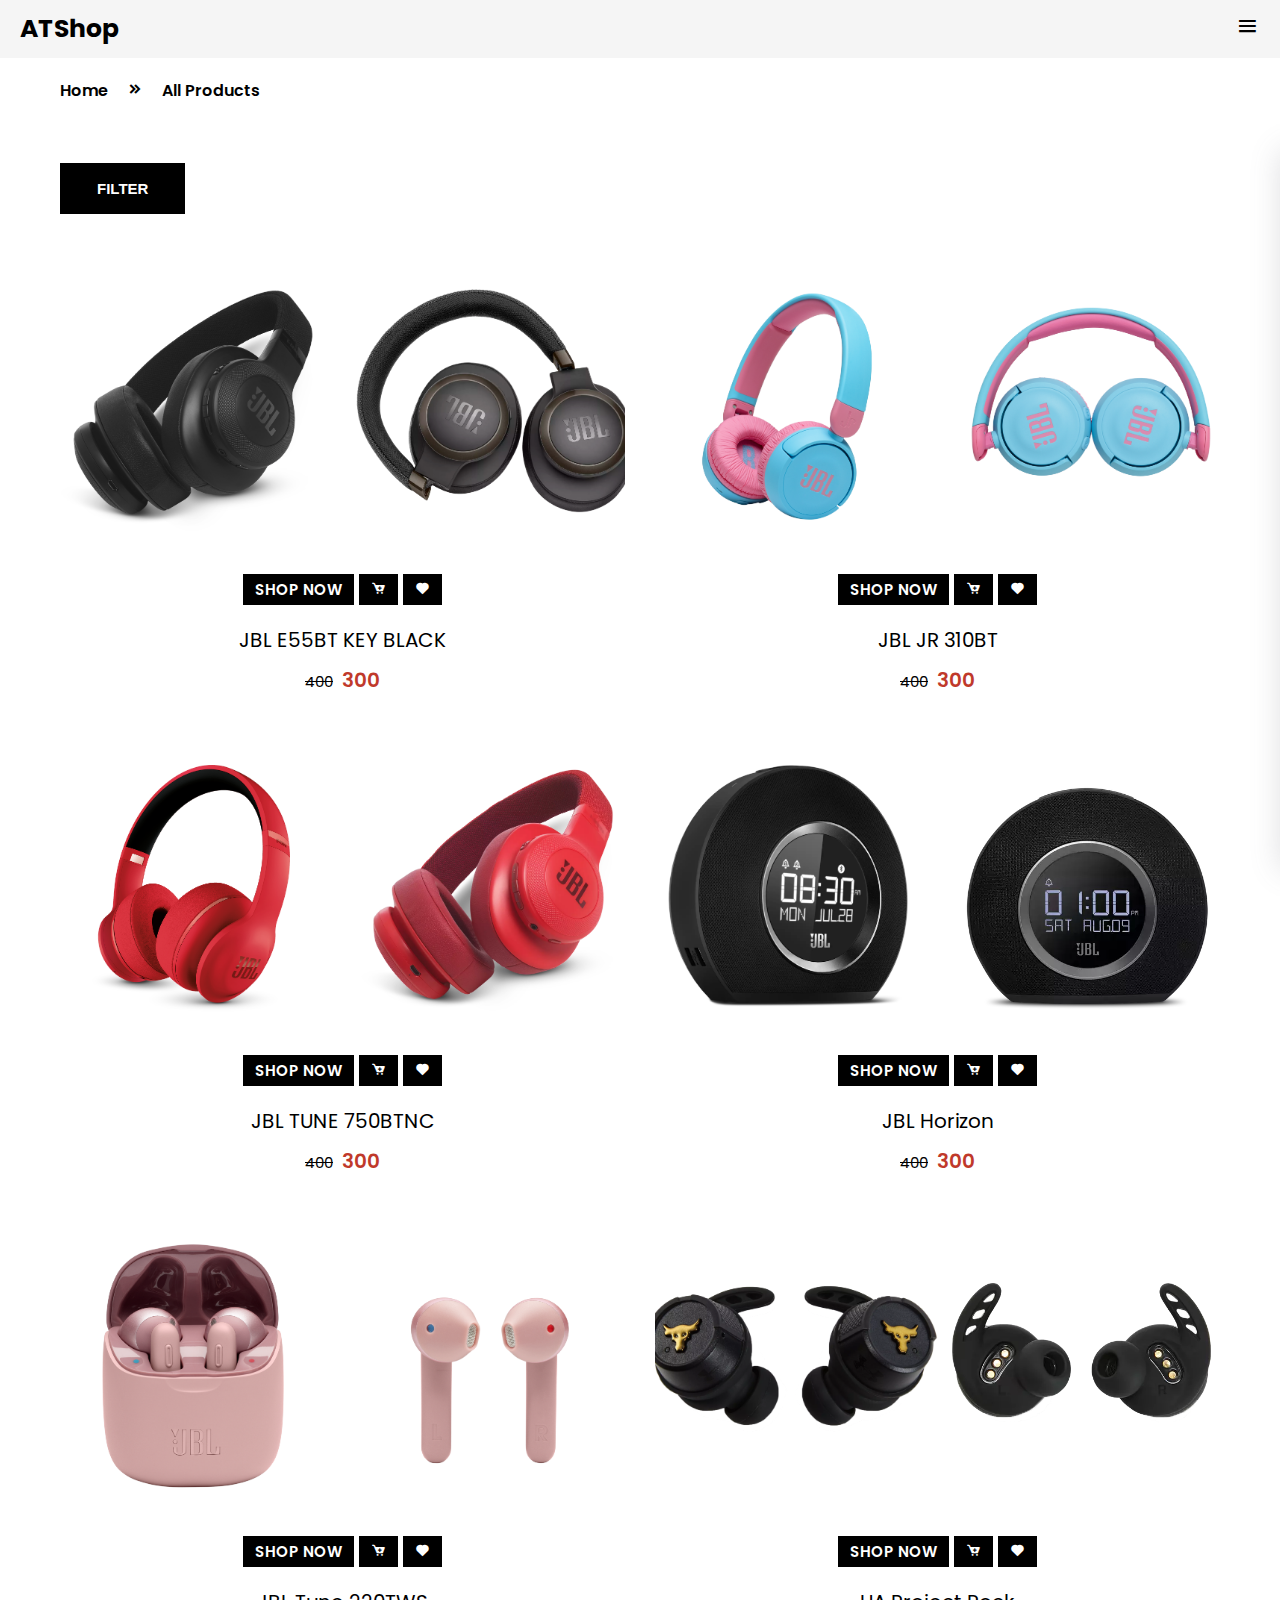
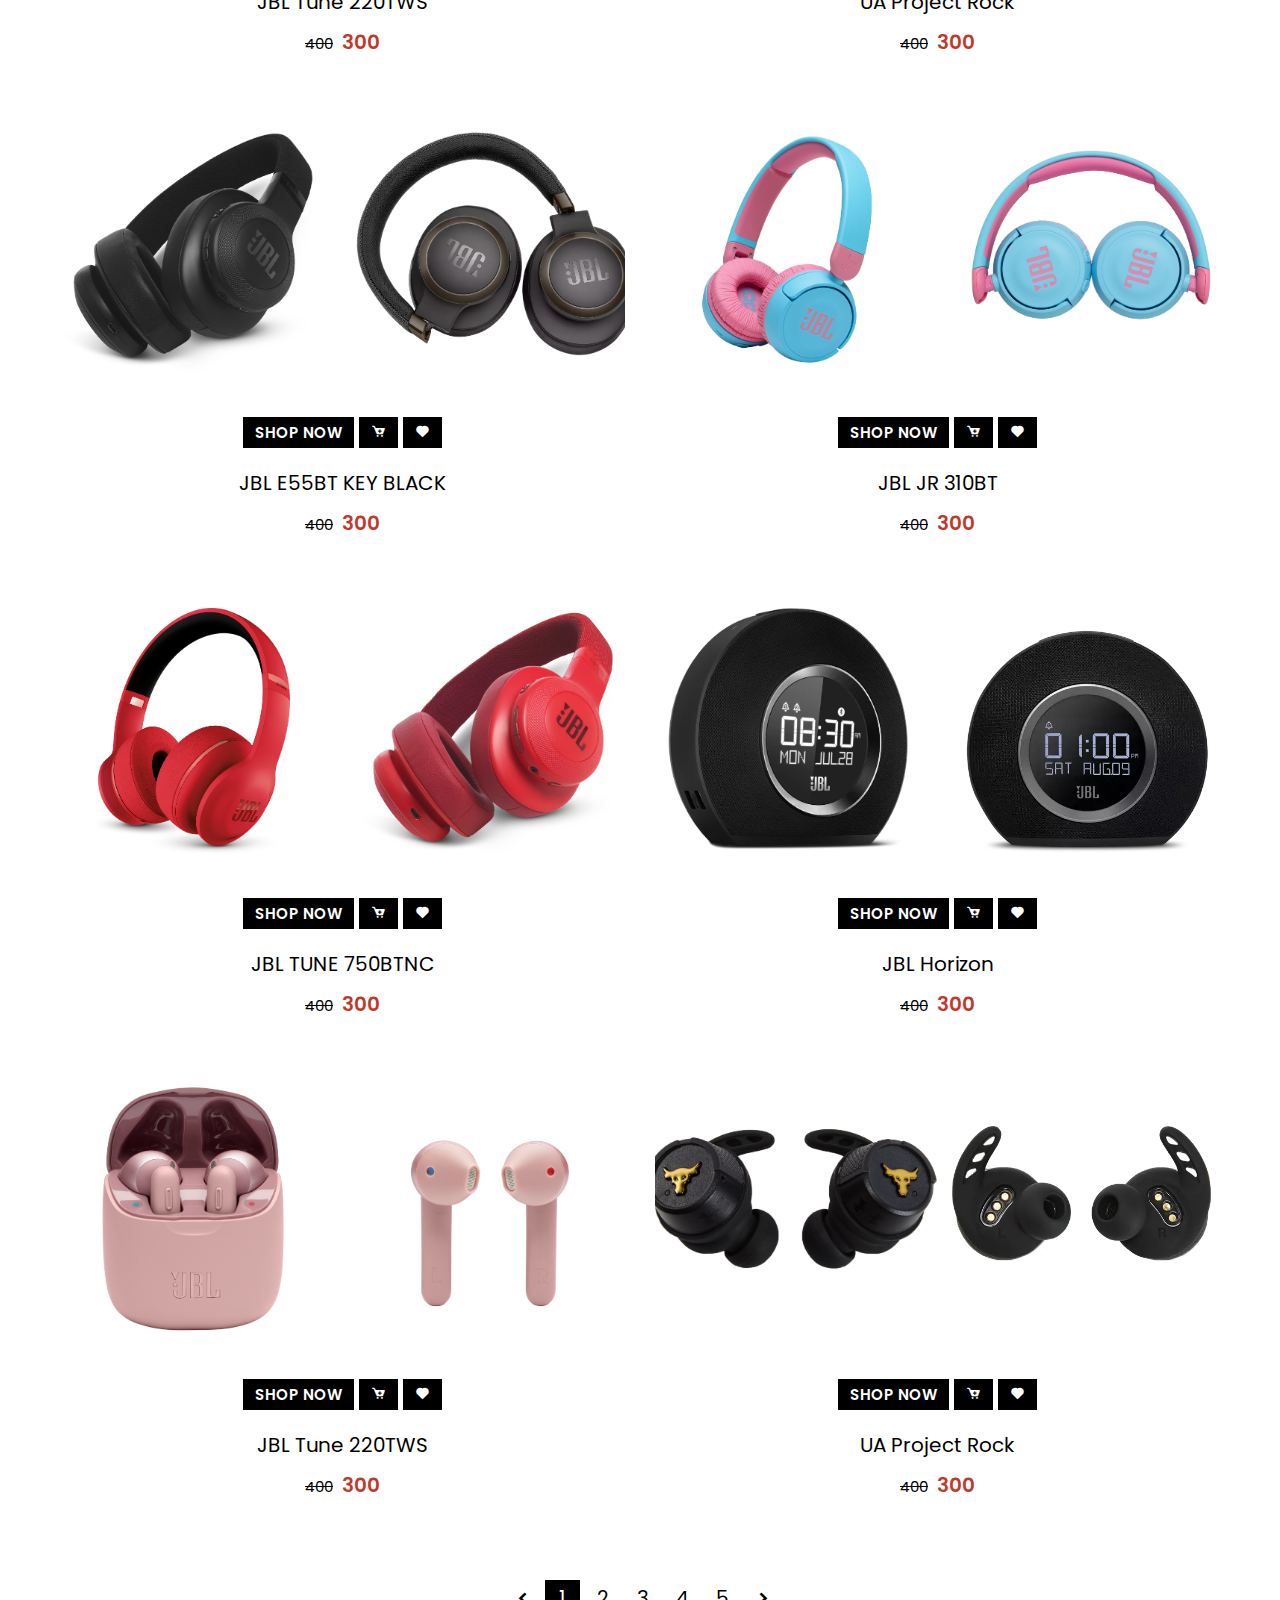
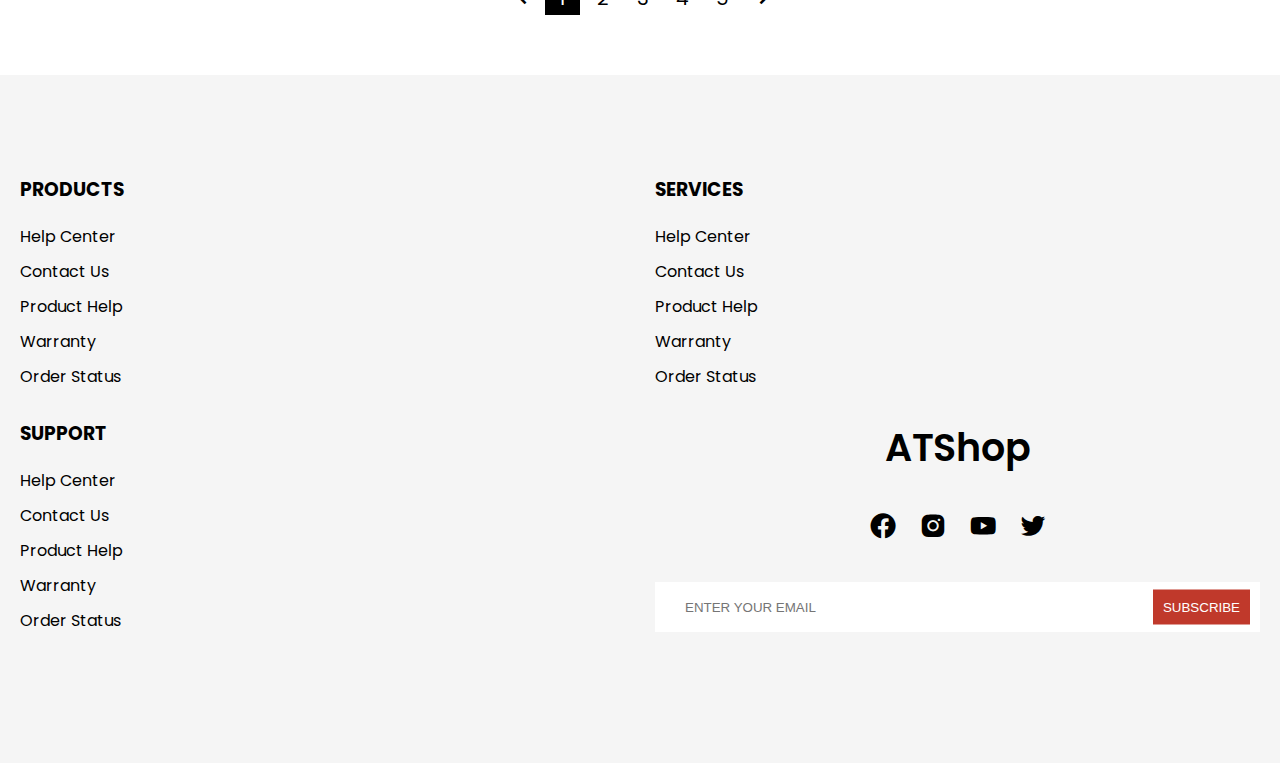
<file: products.html>
<!DOCTYPE html>
<html lang="en">

<head>
    <meta charset="UTF-8">
    <meta http-equiv="X-UA-Compatible" content="IE=edge">
    <meta name="viewport" content="width=device-width, initial-scale=1.0">
    <title>ATShop</title>
    <!-- google font -->
    <link rel="preconnect" href="https://fonts.gstatic.com">
    <link href="https://fonts.googleapis.com/css2?family=Poppins:ital,wght@0,100;0,200;0,300;0,400;0,500;0,600;0,700;0,800;0,900;1,100;1,200;1,300;1,400;1,500;1,600;1,700;1,900&display=swap" rel="stylesheet">
    <!-- boxicons -->
    <link href='https://unpkg.com/boxicons@2.0.7/css/boxicons.min.css' rel='stylesheet'>
    <!-- app css -->
    <link rel="stylesheet" href="./css/grid.css">
    <link rel="stylesheet" href="./css/app.css">
</head>

<body>

    <!-- header -->
    <header>
        <!-- mobile menu -->
        <div class="mobile-menu bg-second">
            <a href="#" class="mb-logo">ATShop</a>
            <span class="mb-menu-toggle" id="mb-menu-toggle">
                <i class='bx bx-menu'></i>
            </span>
        </div>
        <!-- end mobile menu -->
        <!-- main header -->
        <div class="header-wrapper" id="header-wrapper">
            <span class="mb-menu-toggle mb-menu-close" id="mb-menu-close">
                <i class='bx bx-x'></i>
            </span>
            <!-- top header -->
            <div class="bg-second">
                <div class="top-header container">
                    <ul class="devided">
                        <li>
                            <a href="#">+840123456789</a>
                        </li>
                        <li>
                            <a href="#">atshop@mail.com</a>
                        </li>
                    </ul>
                    <ul class="devided">
                        <li class="dropdown">
                            <a href="">USD</a>
                            <i class='bx bxs-chevron-down'></i>
                            <ul class="dropdown-content">
                                <li><a href="#">VND</a></li>
                                <li><a href="#">JPY</a></li>
                                <li><a href="#">EUR</a></li>
                            </ul>
                        </li>
                        <li class="dropdown">
                            <a href="">ENGLISH</a>
                            <i class='bx bxs-chevron-down'></i>
                            <ul class="dropdown-content">
                                <li><a href="#">VIETNAMESE</a></li>
                                <li><a href="#">JAPANESE</a></li>
                                <li><a href="#">FRENCH</a></li>
                                <li><a href="#">SPANISH</a></li>
                            </ul>
                        </li>
                        <li><a href="#">ORDER TRACKING</a></li>
                    </ul>
                </div>
            </div>
            <!-- end top header -->
            <!-- mid header -->
            <div class="bg-main">
                <div class="mid-header container">
                    <a href="#" class="logo">ATShop</a>
                    <div class="search">
                        <input type="text" placeholder="Search">
                        <i class='bx bx-search-alt'></i>
                    </div>
                    <ul class="user-menu">
                        <li><a href="#"><i class='bx bx-bell'></i></a></li>
                        <li><a href="#"><i class='bx bx-user-circle'></i></a></li>
                        <li><a href="#"><i class='bx bx-cart'></i></a></li>
                    </ul>
                </div>
            </div>
            <!-- end mid header -->
            <!-- bottom header -->
            <div class="bg-second">
                <div class="bottom-header container">
                    <ul class="main-menu">
                        <li><a href="#">home</a></li>
                        <!-- mega menu -->
                        <li class="mega-dropdown">
                            <a href="./products.html">Shop<i class='bx bxs-chevron-down'></i></a>
                            <div class="mega-content">
                                <div class="row">
                                    <div class="col-3 col-md-12">
                                        <div class="box">
                                            <h3>Categories</h3>
                                            <ul>
                                                <li><a href="#">Wireless</a></li>
                                                <li><a href="#">Inear headphone</a></li>
                                                <li><a href="#">Overear headphone</a></li>
                                                <li><a href="#">sport headphone</a></li>
                                            </ul>
                                        </div>
                                    </div>
                                    <div class="col-3 col-md-12">
                                        <div class="box">
                                            <h3>Categories</h3>
                                            <ul>
                                                <li><a href="#">Wireless</a></li>
                                                <li><a href="#">Inear headphone</a></li>
                                                <li><a href="#">Overear headphone</a></li>
                                                <li><a href="#">sport headphone</a></li>
                                            </ul>
                                        </div>
                                    </div>
                                    <div class="col-3 col-md-12">
                                        <div class="box">
                                            <h3>Categories</h3>
                                            <ul>
                                                <li><a href="#">Wireless</a></li>
                                                <li><a href="#">Inear headphone</a></li>
                                                <li><a href="#">Overear headphone</a></li>
                                                <li><a href="#">sport headphone</a></li>
                                            </ul>
                                        </div>
                                    </div>
                                    <div class="col-3 col-md-12">
                                        <div class="box">
                                            <h3>Categories</h3>
                                            <ul>
                                                <li><a href="#">Wireless</a></li>
                                                <li><a href="#">Inear headphone</a></li>
                                                <li><a href="#">Overear headphone</a></li>
                                                <li><a href="#">sport headphone</a></li>
                                            </ul>
                                        </div>
                                    </div>
                                </div>
                                <div class="row img-row">
                                    <div class="col-3">
                                        <div class="box">
                                            <img src="./images/kisspng-beats-electronics-headphones-apple-beats-studio-red-headphones.png" alt="">
                                        </div>
                                    </div>
                                    <div class="col-3">
                                        <div class="box">
                                            <img src="./images/JBL_TUNE220TWS_ProductImage_Pink_ChargingCaseOpen.png" alt="">
                                        </div>
                                    </div>
                                    <div class="col-3">
                                        <div class="box">
                                            <img src="./images/JBL_JR 310BT_Product Image_Hero_Skyblue.png" alt="">
                                        </div>
                                    </div>
                                    <div class="col-3">
                                        <div class="box">
                                            <img src="./images/JBLHorizon_001_dvHAMaster.png" alt="">
                                        </div>
                                    </div>
                                </div>
                            </div>
                        </li>
                        <!-- end mega menu -->
                        <li><a href="#">blog</a></li>
                        <li><a href="#">contact</a></li>
                    </ul>
                </div>
            </div>
            <!-- end bottom header -->
        </div>
        <!-- end main header -->
    </header>
    <!-- end header -->

    <!-- products content -->
    <div class="bg-main">
        <div class="container">
            <div class="box">
                <div class="breadcumb">
                    <a href="./index.html">home</a>
                    <span><i class='bx bxs-chevrons-right'></i></span>
                    <a href="./products.html">all products</a>
                </div>
            </div>
            <div class="box">
                <div class="row">
                    <div class="col-3 filter-col" id="filter-col">
                        <div class="box filter-toggle-box">
                            <button class="btn-flat btn-hover" id="filter-close">close</button>
                        </div>
                        <div class="box">
                            <span class="filter-header">
                                Categories
                            </span>
                            <ul class="filter-list">
                                <li><a href="#">Wireless</a></li>
                                <li><a href="#">In-ear headphone</a></li>
                                <li><a href="#">Over-ear headphone</a></li>
                                <li><a href="#">sport headphone</a></li>
                            </ul>
                        </div>
                        <div class="box">
                            <span class="filter-header">
                                Price
                            </span>
                            <div class="price-range">
                                <input type="text">
                                <span>-</span>
                                <input type="text">
                            </div>
                        </div>
                        <div class="box">
                            <ul class="filter-list">
                                <li>
                                    <div class="group-checkbox">
                                        <input type="checkbox" id="status1">
                                        <label for="status1">
                                            On sale
                                            <i class='bx bx-check'></i>
                                        </label>
                                    </div>
                                </li>
                                <li>
                                    <div class="group-checkbox">
                                        <input type="checkbox" id="status2">
                                        <label for="status2">
                                            In stock
                                            <i class='bx bx-check'></i>
                                        </label>
                                    </div>
                                </li>
                                <li>
                                    <div class="group-checkbox">
                                        <input type="checkbox" id="status3">
                                        <label for="status3">
                                            Featured
                                            <i class='bx bx-check'></i>
                                        </label>
                                    </div>
                                </li>
                            </ul>
                        </div>
                        <div class="box">
                            <span class="filter-header">
                                Brands
                            </span>
                            <ul class="filter-list">
                                <li>
                                    <div class="group-checkbox">
                                        <input type="checkbox" id="remember1" checked="checked">
                                        <label for="remember1">
                                            JBL
                                            <i class='bx bx-check'></i>
                                        </label>
                                    </div>
                                </li>
                                <li>
                                    <div class="group-checkbox">
                                        <input type="checkbox" id="remember2">
                                        <label for="remember2">
                                            Beat
                                            <i class='bx bx-check'></i>
                                        </label>
                                    </div>
                                </li>
                                <li>
                                    <div class="group-checkbox">
                                        <input type="checkbox" id="remember3">
                                        <label for="remember3">
                                            Logitech
                                            <i class='bx bx-check'></i>
                                        </label>
                                    </div>
                                </li>
                                <li>
                                    <div class="group-checkbox">
                                        <input type="checkbox" id="remember4">
                                        <label for="remember4">
                                            Samsung
                                            <i class='bx bx-check'></i>
                                        </label>
                                    </div>
                                </li>
                                <li>
                                    <div class="group-checkbox">
                                        <input type="checkbox" id="remember5">
                                        <label for="remember5">
                                            Sony
                                            <i class='bx bx-check'></i>
                                        </label>
                                    </div>
                                </li>
                            </ul>
                        </div>
                        <div class="box">
                            <span class="filter-header">
                                Colors
                            </span>
                            <ul class="filter-list">
                                <li>
                                    <div class="group-checkbox">
                                        <input type="checkbox" id="remember1">
                                        <label for="remember1">
                                            Red
                                            <i class='bx bx-check'></i>
                                        </label>
                                    </div>
                                </li>
                                <li>
                                    <div class="group-checkbox">
                                        <input type="checkbox" id="remember2">
                                        <label for="remember2">
                                            Blue
                                            <i class='bx bx-check'></i>
                                        </label>
                                    </div>
                                </li>
                                <li>
                                    <div class="group-checkbox">
                                        <input type="checkbox" id="remember3">
                                        <label for="remember3">
                                            White
                                            <i class='bx bx-check'></i>
                                        </label>
                                    </div>
                                </li>
                                <li>
                                    <div class="group-checkbox">
                                        <input type="checkbox" id="remember4">
                                        <label for="remember4">
                                            Pink
                                            <i class='bx bx-check'></i>
                                        </label>
                                    </div>
                                </li>
                                <li>
                                    <div class="group-checkbox">
                                        <input type="checkbox" id="remember5">
                                        <label for="remember5">
                                            Yellow
                                            <i class='bx bx-check'></i>
                                        </label>
                                    </div>
                                </li>
                            </ul>
                        </div>
                        <div class="box">
                            <span class="filter-header">
                                rating
                            </span>
                            <ul class="filter-list">
                                <li>
                                    <div class="group-checkbox">
                                        <input type="checkbox" id="remember1">
                                        <label for="remember1">
                                            <span class="rating">
                                                <i class='bx bxs-star'></i>
                                                <i class='bx bxs-star'></i>
                                                <i class='bx bxs-star'></i>
                                                <i class='bx bxs-star'></i>
                                                <i class='bx bxs-star'></i>
                                            </span>
                                            <i class='bx bx-check'></i>
                                        </label>
                                    </div>
                                </li>
                                <li>
                                    <div class="group-checkbox">
                                        <input type="checkbox" id="remember1">
                                        <label for="remember1">
                                            <span class="rating">
                                                <i class='bx bxs-star'></i>
                                                <i class='bx bxs-star'></i>
                                                <i class='bx bxs-star'></i>
                                                <i class='bx bxs-star'></i>
                                                <i class='bx bx-star'></i>
                                            </span>
                                            <i class='bx bx-check'></i>
                                        </label>
                                    </div>
                                </li>
                                <li>
                                    <div class="group-checkbox">
                                        <input type="checkbox" id="remember1">
                                        <label for="remember1">
                                            <span class="rating">
                                                <i class='bx bxs-star'></i>
                                                <i class='bx bxs-star'></i>
                                                <i class='bx bxs-star'></i>
                                                <i class='bx bx-star'></i>
                                                <i class='bx bx-star'></i>
                                            </span>
                                            <i class='bx bx-check'></i>
                                        </label>
                                    </div>
                                </li>
                                <li>
                                    <div class="group-checkbox">
                                        <input type="checkbox" id="remember1">
                                        <label for="remember1">
                                            <span class="rating">
                                                <i class='bx bxs-star'></i>
                                                <i class='bx bxs-star'></i>
                                                <i class='bx bx-star'></i>
                                                <i class='bx bx-star'></i>
                                                <i class='bx bx-star'></i>
                                            </span>
                                            <i class='bx bx-check'></i>
                                        </label>
                                    </div>
                                </li>
                                <li>
                                    <div class="group-checkbox">
                                        <input type="checkbox" id="remember1">
                                        <label for="remember1">
                                            <span class="rating">
                                                <i class='bx bxs-star'></i>
                                                <i class='bx bx-star'></i>
                                                <i class='bx bx-star'></i>
                                                <i class='bx bx-star'></i>
                                                <i class='bx bx-star'></i>
                                            </span>
                                            <i class='bx bx-check'></i>
                                        </label>
                                    </div>
                                </li>
                            </ul>
                        </div>
                    </div>
                    <div class="col-9 col-md-12">
                        <div class="box filter-toggle-box">
                            <button class="btn-flat btn-hover" id="filter-toggle">filter</button>
                        </div>
                        <div class="box">
                            <div class="row" id="products"></div>
                        </div>
                        <div class="box">
                            <ul class="pagination">
                                <li><a href="#"><i class='bx bxs-chevron-left'></i></a></li>
                                <li><a href="#" class="active">1</a></li>
                                <li><a href="#">2</a></li>
                                <li><a href="#">3</a></li>
                                <li><a href="#">4</a></li>
                                <li><a href="#">5</a></li>
                                <li><a href="#"><i class='bx bxs-chevron-right'></i></a></li>
                            </ul>
                        </div>
                    </div>
                </div>
            </div>
        </div>
    </div>
    <!-- end products content -->

    <!-- footer -->
    <footer class="bg-second">
        <div class="container">
            <div class="row">
                <div class="col-3 col-md-6">
                    <h3 class="footer-head">Products</h3>
                    <ul class="menu">
                        <li><a href="#">Help center</a></li>
                        <li><a href="#">Contact us</a></li>
                        <li><a href="#">product help</a></li>
                        <li><a href="#">warranty</a></li>
                        <li><a href="#">order status</a></li>
                    </ul>
                </div>
                <div class="col-3 col-md-6">
                    <h3 class="footer-head">services</h3>
                    <ul class="menu">
                        <li><a href="#">Help center</a></li>
                        <li><a href="#">Contact us</a></li>
                        <li><a href="#">product help</a></li>
                        <li><a href="#">warranty</a></li>
                        <li><a href="#">order status</a></li>
                    </ul>
                </div>
                <div class="col-3 col-md-6">
                    <h3 class="footer-head">support</h3>
                    <ul class="menu">
                        <li><a href="#">Help center</a></li>
                        <li><a href="#">Contact us</a></li>
                        <li><a href="#">product help</a></li>
                        <li><a href="#">warranty</a></li>
                        <li><a href="#">order status</a></li>
                    </ul>
                </div>
                <div class="col-3 col-md-6 col-sm-12">
                    <div class="contact">
                        <h3 class="contact-header">
                            ATShop
                        </h3>
                        <ul class="contact-socials">
                            <li><a href="#">
                                    <i class='bx bxl-facebook-circle'></i>
                                </a></li>
                            <li><a href="#">
                                    <i class='bx bxl-instagram-alt'></i>
                                </a></li>
                            <li><a href="#">
                                    <i class='bx bxl-youtube'></i>
                                </a></li>
                            <li><a href="#">
                                    <i class='bx bxl-twitter'></i>
                                </a></li>
                        </ul>
                    </div>
                    <div class="subscribe">
                        <input type="email" placeholder="ENTER YOUR EMAIL">
                        <button>subscribe</button>
                    </div>
                </div>
            </div>
        </div>
    </footer>
    <!-- end footer -->

    <!-- app js -->
    <script src="./js/app.js"></script>
    <script src="./js/products.js"></script>
</body>

</html>
</file>
<file: css/grid.css>
.row {
    display: flex;
    flex-wrap: wrap;
    margin: 0 -15px;
}

.row-revere {
    flex-direction: row-reverse;
}

[class*="col-"] {
    padding: 0 15px;
    margin-bottom: 20px;
}

.col-1 {
    width: 8.33%;
}

.col-2 {
    width: 16.66%;
}

.col-3 {
    width: 25%;
}

.col-4 {
    width: 33.33%;
}

.col-5 {
    width: 41.66%;
}

.col-6 {
    width: 50%;
}

.col-7 {
    width: 58.33%;
}

.col-8 {
    width: 66.66%;
}

.col-9 {
    width: 75%;
}

.col-10 {
    width: 83.33%;
}

.col-11 {
    width: 91.66%;
}

.col-12 {
    width: 100%;
}

/* medium screen */

@media only screen and (max-width: 1280px) {
    .col-md-1 {
        width: 8.33%;
    }

    .col-md-2 {
        width: 16.66%;
    }

    .col-md-3 {
        width: 25%;
    }

    .col-md-4 {
        width: 33.33%;
    }

    .col-md-5 {
        width: 41.66%;
    }

    .col-md-6 {
        width: 50%;
    }

    .col-md-7 {
        width: 58.33%;
    }

    .col-md-8 {
        width: 66.66%;
    }

    .col-md-9 {
        width: 75%;
    }

    .col-md-10 {
        width: 83.33%;
    }

    .col-md-11 {
        width: 91.66%;
    }

    .col-md-12 {
        width: 100%;
    }
}

/* small screen */

@media only screen and (max-width: 750px) {
    .col-sm-1 {
        width: 8.33%;
    }

    .col-sm-2 {
        width: 16.66%;
    }

    .col-sm-3 {
        width: 25%;
    }

    .col-sm-4 {
        width: 33.33%;
    }

    .col-sm-5 {
        width: 41.66%;
    }

    .col-sm-6 {
        width: 50%;
    }

    .col-sm-7 {
        width: 58.33%;
    }

    .col-sm-8 {
        width: 66.66%;
    }

    .col-sm-9 {
        width: 75%;
    }

    .col-sm-10 {
        width: 83.33%;
    }

    .col-sm-11 {
        width: 91.66%;
    }

    .col-sm-12 {
        width: 100%;
    }
}
</file>
<file: css/app.css>
:root {
    --main-bg-color: #fff;
    --second-bg-color: #f5f5f5;
    --third-bg-color: #e3e3e3;
    --grey: #4b4b4b;
    --black: #000;
    --red: #c0392b;
    --top-header-size: 30px;
    --mid-header-size: 80px;
    --bottom-header-size: 45px;
    --btn-bg: #000;
    --btn-border-color: #000;
    --btn-color: #fff;
}

* {
    padding: 0;
    margin: 0;
    box-sizing: border-box;
    -webkit-tap-highlight-color: transparent;
}

body {
    font-family: "Poppins", sans-serif;
    overflow-x: hidden;
    position: relative;
    background-color: var(--main-bg-color);
    overflow-x: hidden;
}

button {
    cursor: pointer;
}

a {
    display: inline-block;
    text-decoration: none;
    color: unset;
}

li {
    list-style-type: none;
}

img {
    max-width: 100%;
}

.container {
    max-width: 1366px;
    margin: auto;
    padding: 0 20px;
    position: relative;
}

.bg-second {
    background-color: var(--second-bg-color);
}

.bg-main {
    background-color: var(--main-bg-color);
}

.text-red {
    color: var(--red);
}

.mobile-menu {
    align-items: center;
    justify-content: space-between;
    padding: 10px 20px;
    display: none;
}

.mb-menu-close {
    display: none;
}

.top-header {
    height: 30px;
    display: flex;
    justify-content: space-between;
    align-items: center;
}

.top-header ul {
    display: flex;
}

.top-header a {
    font-size: 13px;
}

ul.devided > li {
    margin-right: 10px;
    padding-right: 10px;
    border-right: 1px solid;
}

ul.devided > li:last-child {
    border-right: none;
}

/* dropdown */
.dropdown {
    position: relative;
}

.dropdown:hover .dropdown-content {
    display: flex;
    top: 100%;
    opacity: 1;
    visibility: visible;
}

.dropdown-content {
    /* display: flex; */
    opacity: 0;
    visibility: hidden;
    position: absolute;
    top: calc(100% + 10px);
    background-color: #fff;
    flex-direction: column;
    box-shadow: rgba(100, 100, 111, 0.2) 0px 7px 29px 0;
    transition: all 0.4s cubic-bezier(0.77, 0, 0.175, 1);
    z-index: 2;
}

.dropdown-content > li > a {
    padding: 10px;
}

.dropdown-content > li:hover {
    color: var(--red);
}
/* end dropdown */

.mid-header {
    display: flex;
    align-items: center;
    justify-content: space-between;
    height: 80px;
    background-color: var(--main-bg-color);
}

.logo {
    font-size: 40px;
    font-weight: 700;
}

.mb-logo {
    font-size: 25px;
    font-weight: 700;
}

.search {
    width: 600px;
    height: 40px;
    position: relative;
}

.search input {
    height: 100%;
    width: 100%;
    font-size: 16px;
    outline: 0;
    padding: 0 20px;
    border-radius: 10px;
    border: 0;
    background-color: var(--second-bg-color);
}

.search i {
    position: absolute;
    top: 50%;
    transform: translateY(-50%);
    right: 20px;
    cursor: pointer;
    font-size: 25px;
}

.user-menu {
    display: flex;
}

.user-menu > li > a {
    font-size: 30px;
    margin-left: 15px;
}

.bottom-header {
    display: flex;
    align-items: center;
    justify-content: center;
}

.main-menu {
    display: flex;
    height: var(--bottom-header-size);
}

.main-menu > li > a {
    display: flex;
    align-items: center;
    margin: 0 20px;
    font-weight: 600;
    height: 100%;
    text-transform: uppercase;
}

.main-menu > li {
    border-bottom: 2px solid transparent;
    border-top: 2px solid transparent;
}

.main-menu > li:hover {
    border-bottom: 2px solid var(--red);
}

/* mega menu */

.mega-content {
    opacity: 0;
    visibility: hidden;
    position: absolute;
    left: 0;
    background-color: var(--main-bg-color);
    width: 100%;
    top: calc(100% + 100px);
    z-index: 2;
    box-shadow: rgba(100, 100, 111, 0.2) 0px 7px 29px 0;
    transition: all 0.4s cubic-bezier(0.77, 0, 0.175, 1);
}

.mega-dropdown:hover .mega-content {
    opacity: 1;
    visibility: visible;
    top: 100%;
}

.mega-content h3 {
    margin: 20px 0;
    padding-left: 20px;
}

.mega-content ul {
    display: flex;
    flex-direction: column;
}

.mega-content ul > li > a {
    font-weight: normal;
    padding: 10px 0;
    border-bottom: 2px dashed #f5f5f5;
    transition: padding-left 0.2s ease-in-out;
    margin: 0 20px;
    text-transform: capitalize;
}

.mega-content ul > li > a:hover {
    padding-left: 10px;
}

.mega-content ul > li {
    border-bottom: 2px solid transparent;
}

.mega-content ul > li:hover {
    border-bottom: 2px solid var(--red);
}

/* end mega menu */

.box {
    padding: 20px;
}

.hero {
    height: calc(
        100vh -
            (
                var(--top-header-size) + var(--mid-header-size) +
                    var(--bottom-header-size)
            )
    );
    padding: 0 20px;
}

.slider,
.slider .container {
    height: 100%;
    position: relative;
}

.slide {
    height: 0;
    position: absolute;
    display: flex;
    inset: 0;
    overflow: hidden;
    visibility: hidden;
}

.slide.active {
    visibility: visible;
    height: 100%;
}

.slide .info {
    width: 50%;
    display: flex;
    flex-direction: column;
    justify-content: center;
    height: 100%;
}

.info-content h2 {
    font-size: 70px;
    margin: 10px 0 35px;
}

.info-content button {
    margin-top: 30px;
}

.slide .img {
    width: 50%;
    display: flex;
    align-items: center;
    justify-content: center;
}

.btn-flat {
    display: inline-block;
    border: 2px solid var(--btn-border-color);
    background-color: var(--btn-bg);
    color: var(--btn-color);
    padding: 15px 35px;
    font-size: 15px;
    outline: 0;
    font-weight: 600;
    text-transform: uppercase;
}

.btn-hover {
    transition: all 0.3s ease-in-out;
}

.btn-hover:hover {
    background-color: var(--btn-color);
    color: var(--btn-bg);
}

.slide-controll {
    position: absolute;
    top: 50%;
    transform: translateY(-50%);
    outline: 0;
    border: 0;
    border-radius: 50%;
    font-size: 25px;
    display: flex;
    align-items: center;
    padding: 10px;
    transition: all 0.3s cubic-bezier(0.77, 0, 0.175, 1);
}

.slide-controll:hover {
    background-color: var(--btn-bg);
    color: var(--btn-color);
}

.slide-next {
    right: -80px;
}

.slide-prev {
    left: -80px;
}

.slider:hover .slide-next {
    right: 50px;
}

.slider:hover .slide-prev {
    left: 50px;
}

/* slide animation */
.top-down {
    transform: translateY(-100%);
    opacity: 0;
    visibility: hidden;
    transition: all 0.8s cubic-bezier(0.77, 0, 0.175, 1);
}

.slide.active .top-down {
    transform: translateY(0);
    opacity: 1;
    visibility: visible;
}

.right-left {
    transform: translateX(100%);
    opacity: 0;
    visibility: hidden;
    transition: all 0.8s cubic-bezier(0.77, 0, 0.175, 1);
}

.slide.active .right-left {
    transform: translateX(0);
    opacity: 1;
    visibility: visible;
}

.left-right {
    transform: translateX(-100%);
    opacity: 0;
    visibility: hidden;
    transition: all 0.8s cubic-bezier(0.77, 0, 0.175, 1);
}

.slide.active .left-right {
    transform: translateX(0);
    opacity: 1;
    visibility: visible;
}
/* end slide animation */

.trans-delay-0-2 {
    transition-delay: 0.2s;
}
.trans-delay-0-4 {
    transition-delay: 0.4s;
}

.trans-delay-0-6 {
    transition-delay: 0.6s;
}

.trans-delay-0-8 {
    transition-delay: 0.8s;
}

.promotion {
    padding: 15px;
}

.promotion [class*="col-"] {
    padding: 10px;
}

.promotion-box {
    display: flex;
    background-color: var(--third-bg-color);
    position: relative;
    align-items: center;
}

.promotion-box i{
    font-size: 100px;
    color : var(--black);
    padding:5px;
}

.promotion-box .text {
    flex-grow: 1;
    padding: 20px;
}

.promotion-box .text h3 {
    font-size: 25px;
}

.promotion-box .text button {
    margin-top: 30px;
}

.promotion-box img {
    width: 150px;
    transition: transform 0.3s ease-in-out;
}

.promotion-box:hover img {
    transform: scale(1.1);
}

.section {
    padding: 30px 0;
}

.section-header,
.section-footer {
    text-align: center;
    margin: 80px 0 70px;
    text-transform: uppercase;
}

.section-header h2 {
    font-size: 40px;
}

.product-card {
    background-color: var(--main-bg-color);
    transition: all 0.3s ease-in-out;
}

.product-card:hover {
    /* background-color: var(--second-bg-color); */
    cursor: pointer;
}

.product-card:hover:hover img{
    transform: scale(1.1)   ;
}

.product-card-img {
    height: 300px;
    overflow: hidden;
    display: flex;
    align-items: center;
    justify-content: center;
}

.product-card-img img {
    max-height: 100%;
    transition: all 0.3s ease-in-out;
}

/* .product-card-img img:nth-child(2) {
    display: none;
}

.product-card:hover .product-card-img img:nth-child(1) {
    display: none;
}

.product-card:hover .product-card-img img:nth-child(2) {
    display: block;
} */

.product-card-info {
    padding: 20px;
    text-align: center;
    position: relative;
}

.product-card-name {
    font-size: 20px;
    margin-bottom: 10px;
}

.product-card-price {
    font-size: 15px;
}

.product-card-price .curr-price {
    margin-left: 5px;
    font-size: 20px;
    font-weight: 600;
    color: var(--red);
}

.product-btn {
    position: absolute;
    bottom: 100%;
    left: 0;
    width: 100%;
    display: flex;
    align-items: center;
    justify-content: center;
    opacity: 0;
    visibility: hidden;
    transform: translateY(20px);
    transition: all 0.3s ease-in-out;
}

.product-card:hover .product-btn {
    opacity: 1;
    visibility: visible;
    transform: translateY(0);
}

.product-btn > * ~ * {
    margin-left: 5px;
}

.btn-shop-now,
.btn-cart-add {
    font-size: 15px;
    padding: 5px 10px;
    line-height: 17px;
}

.sp-item-name {
    font-size: 55px;
    font-weight: 600;
    margin-bottom: 30px;
}

.sp-item-description {
    margin-bottom: 60px;
    text-align: justify;
}

.blog {
    display: flex;
    margin-bottom: 60px;
}

.blog-img,
.blog-info {
    width: 50%;
}

.blog-img img{
    width: 100%;
    height: 350px;
}

.blog-info {
    padding: 50px;
}

.blog-title {
    font-size: 30px;
    margin-bottom: 30px;
}

.blog-preview {
    text-align: justify;
    margin-bottom: 50px;
}

footer {
    padding: 100px 0;
}

.footer-head {
    margin-bottom: 20px;
    text-transform: uppercase;
}

footer ul li {
    margin-bottom: 10px;
}

.contact-header {
    text-align: center;
    font-weight: 600;
    margin-bottom: 30px;
    font-size: 38px;
}

.contact-socials {
    display: flex;
    justify-content: center;
}

.contact-socials a {
    font-size: 30px;
    margin: 0 10px;
}

.contact-socials a:hover {
    color: var(--grey);
}

.menu li a {
    text-transform: capitalize;
    transition: transform 0.3s ease-in-out;
}

.menu li a:hover {
    color: var(--red);
    transform: translateX(10px);
}

.subscribe {
    position: relative;
    margin-top: 20px;
}

.subscribe input {
    width: 100%;
    height: 50px;
    outline: 0;
    border: 0;
    padding: 0 30px;
}

.subscribe button {
    position: absolute;
    top: 50%;
    right: 10px;
    transform: translateY(-50%);
    outline: 0;
    border: 0;
    background-color: var(--red);
    color: var(--btn-color);
    padding: 10px;
    text-transform: uppercase;
}

.subscribe button:hover {
    background-color: var(--black);
}

.mb-menu-toggle {
    font-size: 25px;
}

.breadcumb {
    font-weight: 600;
    padding-left: 20px;
}

.breadcumb a {
    text-transform: capitalize;
}

.breadcumb a:hover {
    color: var(--red);
}

.breadcumb span {
    margin: 0 15px;
}

.filter-header {
    display: block;
    margin: 20px 0;
    font-weight: 600;
    text-transform: capitalize;
}

.filter-list > li {
    margin-bottom: 20px;
}

.filter-toggle-box {
    display: none;
}

.price-range {
    display: flex;
    align-items: center;
    justify-content: center;
}

.price-range span {
    flex-grow: 1;
    text-align: center;
    margin: 0 10px;
}

.price-range input {
    width: 40%;
    outline: none;
    padding: 5px;
}

.group-checkbox {
    text-align: left;
}

.group-checkbox input {
    opacity: 0;
    height: 0;
    width: 0;
    cursor: pointer;
}

.group-checkbox label {
    cursor: pointer;
    padding-left: 40px;
    position: relative;
}

.group-checkbox label::before {
    content: "";
    position: absolute;
    left: 0;
    top: -4px;
    width: 22px;
    height: 22px;
    background-color: var(--main-bg-color);
    border: 2px solid #7b7979;
}

.group-checkbox label > i {
    position: absolute;
    left: 2px;
    top: -2px;
    color: var(--black);
    transform: scale(0);
    font-size: 21px;
    transition: transform 0.1s ease-in-out;
}

.group-checkbox input:checked + label i {
    transform: scale(1);
}

.rating i {
    color: #ffc107;
}

.pagination {
    display: flex;
    align-items: center;
    justify-content: flex-end;
}

.pagination > li > a {
    display: flex;
    align-items: center;
    justify-content: center;
    width: 35px;
    height: 35px;
    margin-left: 5px;
    font-size: 20px;
}

.pagination > li > a.active {
    background-color: var(--black);
    color: var(--main-bg-color);
}

.pagination > li > a:hover {
    border: 2px solid var(--black);
}

.product-img {
    display: flex;
    align-items: center;
    justify-content: center;
}

.product-img > img {
    max-width: 70%;
}

.product-img-list {
    display: flex;
    align-items: center;
    justify-content: center;
}

.product-img-item {
    width: 90px;
    cursor: pointer;
    margin: 0 10px;
    border: 1px solid var(--third-bg-color);
}

.product-img-item:hover {
    background-color: var(--second-bg-color);
}

.product-row {
    padding: 45px 0;
}

.product-info > * ~ * {
    margin-top: 25px;
}

.product-info-detail-title {
    font-weight: 600;
    color: gray;
}

.product-description {
    font-size: 18px;
    text-align: justify;
}

.product-info-price {
    font-weight: 600;
    font-size: 30px;
    color: var(--red);
}

.product-quantity-wrapper {
    display: flex;
    align-items: center;
}

.product-quantity {
    margin: 0 10px;
    font-size: 25px;
}

.product-quantity-btn {
    height: 30px;
    width: 30px;
    background-color: gray;
    display: grid;
    place-items: center;
    border-radius: 50%;
    cursor: pointer;
}

.product-quantity-btn i {
    font-size: 20px;
    color: var(--main-bg-color);
}

.box-header {
    font-size: 20px;
    font-weight: 600;
    text-transform: capitalize;
    margin-bottom: 20px;
}

.product-detail-description {
    position: relative;
    margin-bottom: 90px;
}

.product-detail-description-content {
    text-align: justify;
    line-height: 26px;
    font-size: 16px;
    height: 600px;
    overflow-y: hidden;
    position: relative;
}

.product-detail-description-content.active {
    height: max-content;
}

.btn-view-description {
    position: absolute;
    bottom: -60px;
    left: 50%;
    transform: translateX(-50%);
}

.user-rate {
    margin-bottom: 40px;
}

.user-info {
    display: flex;
    align-items: center;
    justify-content: flex-start;
    margin-bottom: 20px;
}

.user-avt {
    height: 50px;
    width: 50px;
    border-radius: 50%;
    overflow: hidden;
}

.user-name {
    margin-left: 20px;
    display: flex;
    align-items: stretch;
    flex-direction: column;
    justify-content: space-between;
}

.name {
    font-weight: 600;
    text-transform: capitalize;
    margin-bottom: 10px;
}

.user-rate-content {
    line-height: 25px;
}

a:hover {
    color: unset;
    text-decoration: none;
}

.partner-item{
    display:flex !important;
    justify-content:center;
    align-items: center;
    flex-direction: column;
}

/* responsive */

@media only screen and (max-width: 1280px) {
    .mobile-menu {
        display: flex;
    }

    .header-wrapper {
        display: flex;
        flex-direction: column;
        height: 100vh;
        width: 100%;
        overflow-x: auto;
        position: fixed;
        top: 0;
        right: 100%;
        background-color: var(--main-bg-color);
        z-index: 99;
        transition: right 0.3s ease-in-out;
    }

    .header-wrapper.active {
        right: 0;
    }

    .logo {
        font-size: 30px;
    }

    .mb-menu-close {
        display: block;
        position: absolute;
        right: 43px;
        top: 18px;
        z-index: 99;
        font-size: 25px;
    }

    .top-header {
        display: none;
    }

    .mid-header {
        display: flex;
        flex-direction: column;
        padding: 0 20px;
        height: unset;
    }

    .mid-header > * {
        margin-top: 15px;
    }

    .search {
        width: 100%;
    }

    .bottom-header {
        justify-content: flex-start;
    }

    .main-menu {
        flex-direction: column;
        height: unset;
    }

    .main-menu a {
        padding: 10px 0;
    }

    .mega-dropdown > a > i {
        display: none;
    }

    .mega-content {
        position: relative;
        opacity: 1;
        visibility: visible;
        box-shadow: unset;
        background-color: transparent;
        padding-left: 45px;
    }

    .mega-content h3 {
        font-size: 15px;
        padding: 5px 0;
        margin: unset;
    }

    .mega-content ul > li > a {
        padding: 5px 0;
    }

    .mega-content .img-row {
        display: none;
    }

    .hero {
        height: calc(
            80vh -
                (
                    var(--top-header-size) + var(--mid-header-size) +
                        var(--bottom-header-size)
                )
        );
        margin-bottom: 60px;
    }

    .slide {
        flex-direction: column-reverse;
    }

    .slide > .info,
    .slide > .img {
        width: 100%;
    }

    .slide > .img > img {
        max-width: 300px;
    }

    .info-content p {
        display: none;
    }

    .info-content button {
        margin-top: unset;
    }

    .slide-next,
    .slider:hover .slide-next {
        right: 40%;
    }

    .slide-prev,
    .slider:hover .slide-prev {
        left: 40%;
    }

    .slide-next,
    .slide-prev {
        bottom: -70px;
        transform: unset;
        top: unset;
    }

    .product-btn {
        opacity: 1;
        visibility: visible;
        transform: translateY(0);
        position: relative;
        margin-bottom: 20px;
    }

    .sp-item-info {
        padding-right: 35px;
    }

    .blog {
        flex-wrap: wrap;
    }

    .blog-img,
    .blog-info {
        width: 100%;
    }

    .filter-toggle-box {
        display: block;
    }

    .filter-col {
        position: fixed;
        width: 100%;
        background-color: var(--main-bg-color);
        z-index: 98;
        left: 100%;
        height: 80vh;
        overflow-y: scroll;
        box-shadow: rgba(100, 100, 111, 0.2) 0px 7px 29px 0px;
        transition: left 0.2s ease-in-out;
    }

    .filter-col.active {
        left: 0;
    }

    .pagination {
        justify-content: center;
    }
}

@media only screen and (max-width: 750px) {
    .hero {
        height: calc(
            70vh -
                (
                    var(--top-header-size) + var(--mid-header-size) +
                        var(--bottom-header-size)
                )
        );
        margin-bottom: 60px;
    }

    .info-content h2 {
        margin: unset;
        font-size: 40px;
    }

    .promotion {
        padding-top: 45px;
    }

    .promotion-box {
        height: unset;
    }
}
</file>
